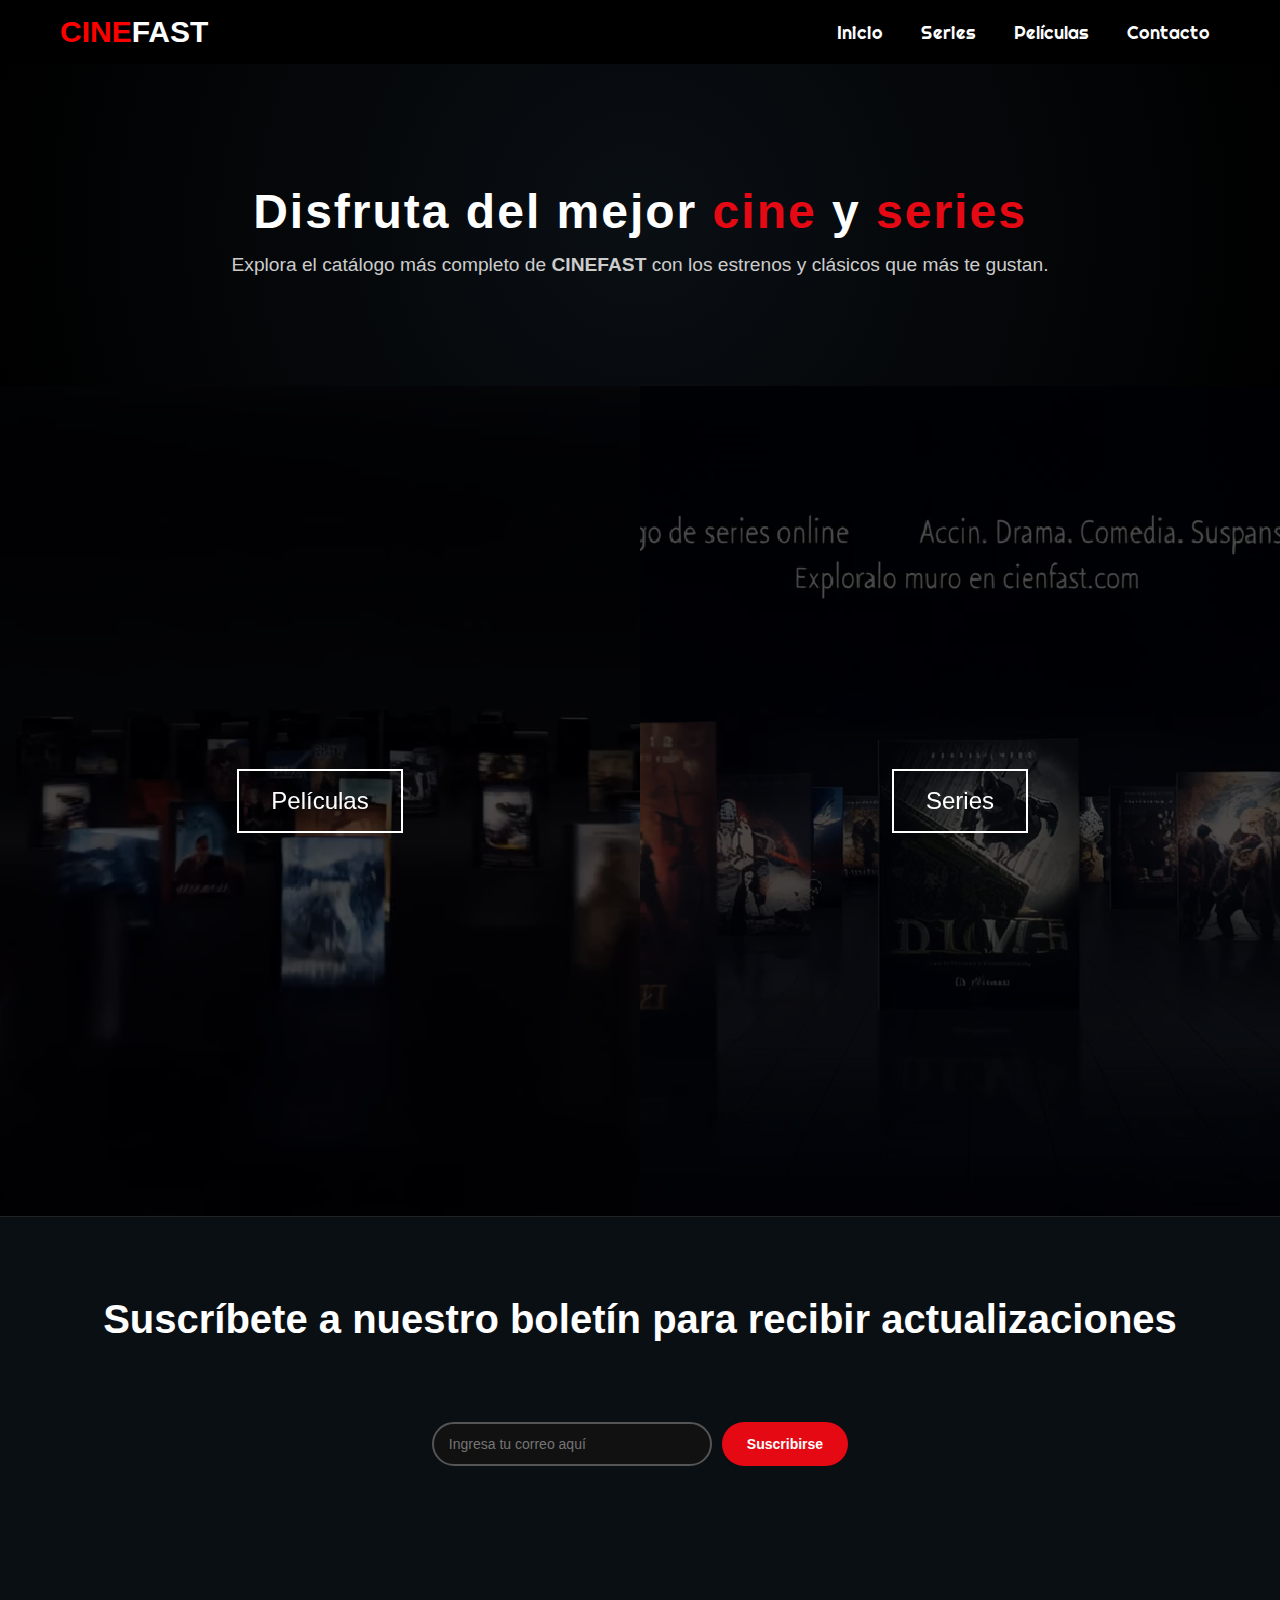
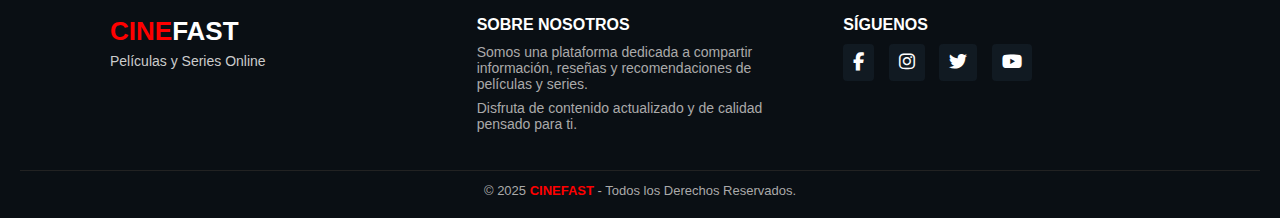
<file: index.html>
<!DOCTYPE html>
<html lang="es">
<head>
  <meta charset="UTF-8">
  <meta name="viewport" content="width=device-width, initial-scale=1.0">
  <title>Series y Películas</title>
  <link rel="stylesheet" href="./CSS/nav.css">
  <link rel="stylesheet" href="./CSS/style.css">
  <link rel="stylesheet" href="https://cdnjs.cloudflare.com/ajax/libs/font-awesome/6.4.0/css/all.min.css">
  <link href="https://fonts.googleapis.com/css2?family=Righteous&family=Work+Sans:wght@300;400;600&display=swap" rel="stylesheet" />
</head>
<body>
  <!-- NAV -->
  <div class="container-header">
    <header>
      <div class="section-logo">
        <a href="#"><span>CINE</span>FAST</a>
      </div>
      <!-- Botón Hamburguesa -->
      <input type="checkbox" id="menu-toggle" />
      <label for="menu-toggle" class="menu-icon">
        <i class="fa-solid fa-bars"></i>
      </label>
      <nav class="nav">
        <ul>
          <li><a href="./index.html" class="activo">Inicio</a></li>
          <li><a href="./series.html">Series</a></li>
          <li><a href="./peliculas.html">Películas</a></li>
          <li><a href="./contacto.html">Contacto</a></li>
        </ul>
      </nav>
    </header>
  </div>

  <!-- SECCIÓN DE PRESENTACIÓN -->
  <section class="intro-section">
    <h1>Disfruta del mejor <span>cine</span> y <span>series</span></h1>
    <p>Explora el catálogo más completo de <strong>CINEFAST</strong> con los estrenos y clásicos que más te gustan.</p>
  </section>

  <!-- CONTENIDO PRINCIPAL -->
  <main class="split-screen">
    <section class="left">
      <video class="bg-video" src="./Videos/peliculas.mp4" muted loop></video>
      <div class="overlay">
        <a href="./peliculas.html" class="btn">Películas</a>
      </div>
    </section>
      
    <section class="right">
      <video class="bg-video" src="./Videos/series.mp4" muted loop></video>
      <div class="overlay">
        <a href="./series.html" class="btn">Series</a>
      </div>
    </section>
  </main>

  <!-- Newsletter -->
  <section class="newsletter">
    <h2>Suscríbete a nuestro boletín para recibir actualizaciones</h2>
    <form class="newsletter-form">
      <input type="email" placeholder="Ingresa tu correo aquí" required>
      <button type="submit">Suscribirse</button>
    </form>
  </section>

  <!-- Footer exclusivo del index -->
  <footer class="footer">
    <div class="footer-content">
      <div class="footer-section logo">
        <h2><span>CINE</span>FAST</h2>
        <p>Películas y Series Online</p>
      </div>

      <div class="footer-section about">
        <h3>SOBRE NOSOTROS</h3>
        <p>
          Somos una plataforma dedicada a compartir información, reseñas 
          y recomendaciones de películas y series. 
        </p>
        <p>
          Disfruta de contenido actualizado y de calidad pensado para ti.
        </p>
      </div>

      <div class="footer-section social">
        <h3>SÍGUENOS</h3>
        <div class="social-links">
          <a href="#"><i class="fab fa-facebook-f"></i></a>
          <a href="#"><i class="fab fa-instagram"></i></a>
          <a href="#"><i class="fab fa-twitter"></i></a>
          <a href="#"><i class="fab fa-youtube"></i></a>
        </div>
      </div>
    </div>

    <div class="footer-bottom">
      <p>© 2025 <span>CINEFAST</span> - Todos los Derechos Reservados.</p>
    </div>
  </footer>

  <script src="./JS/main.js"></script>
</body>
</html>
</file>
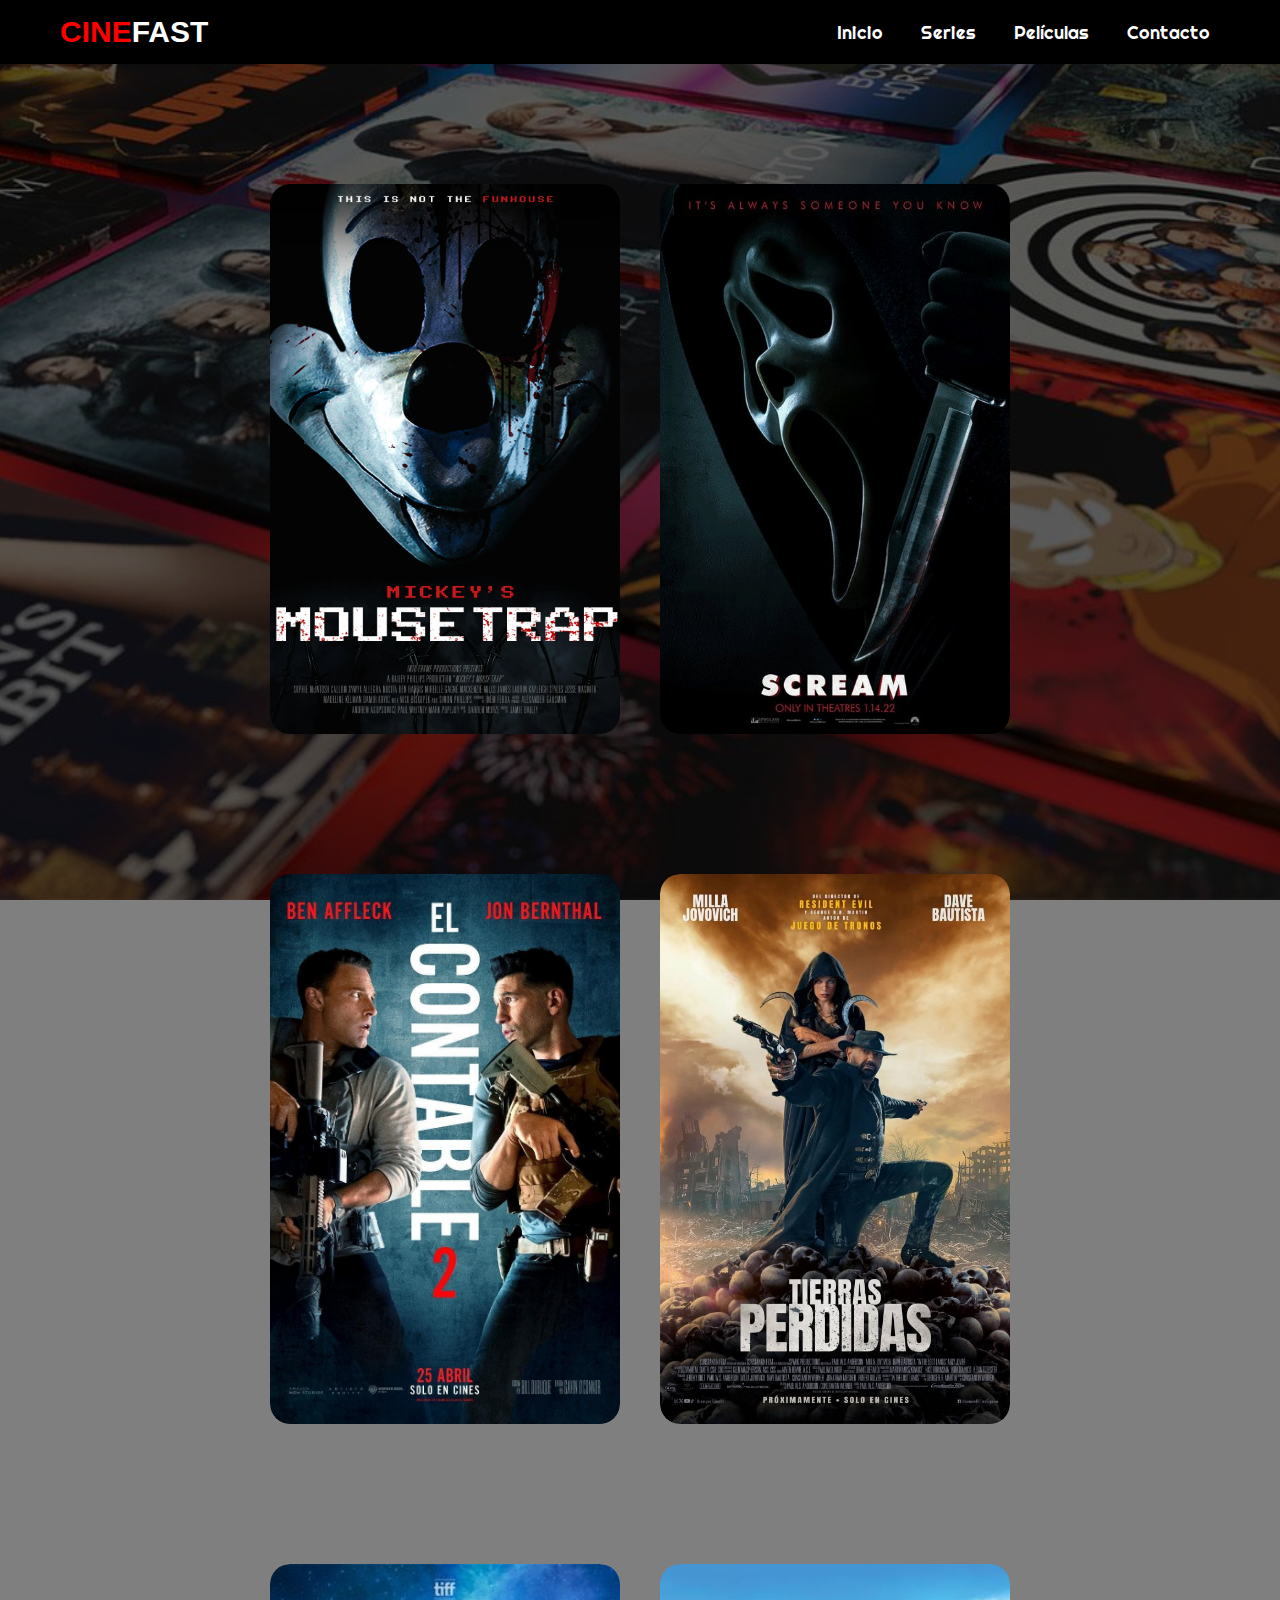
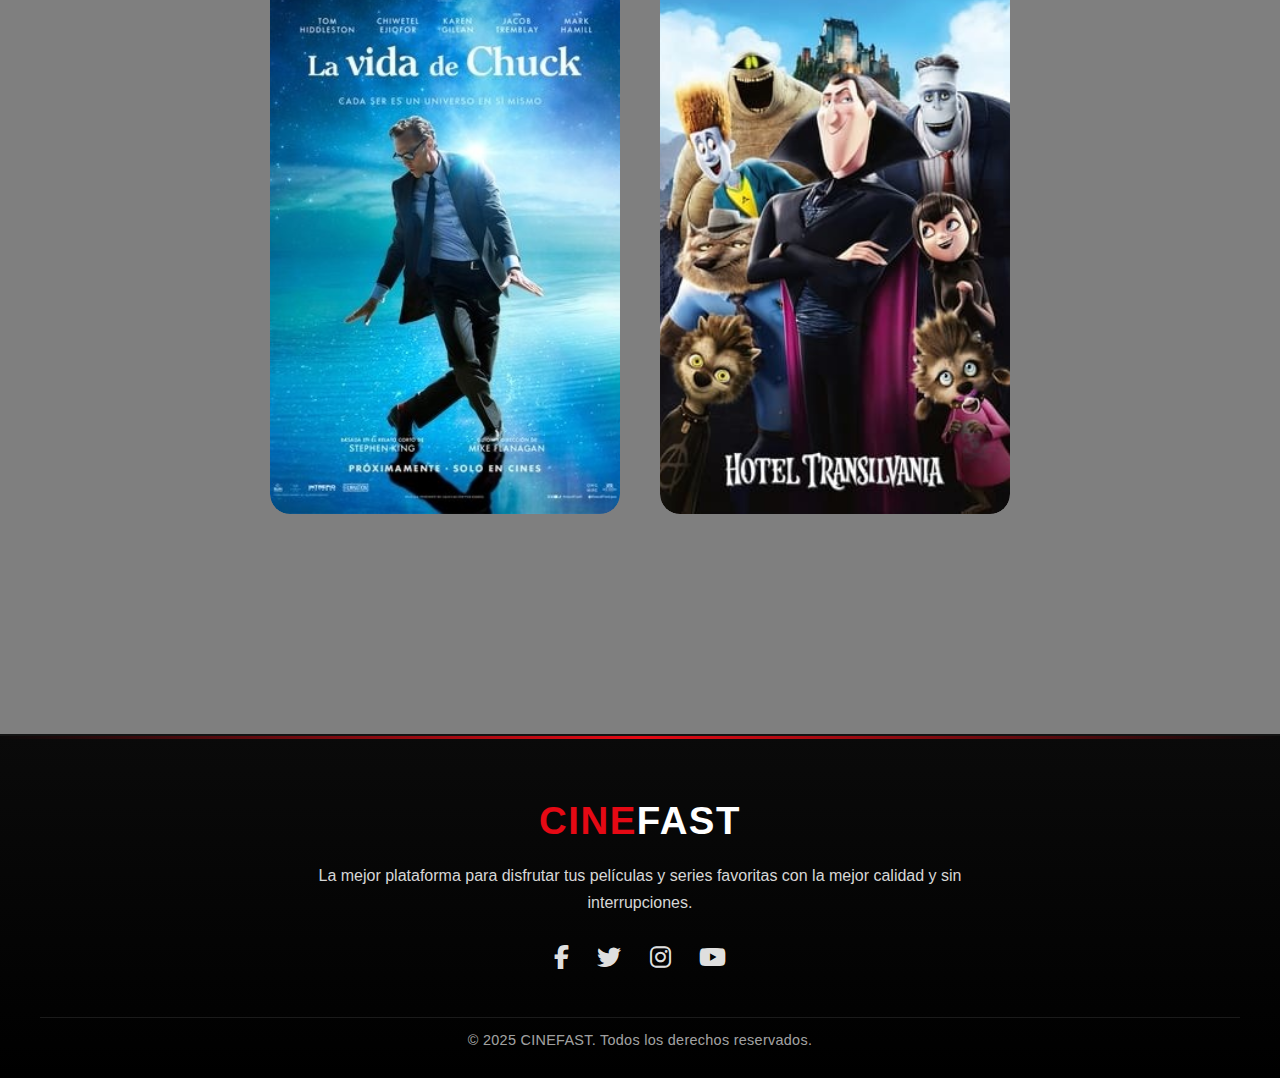
<file: peliculas.html>
<!DOCTYPE html>
<html lang="es">
<head>
  <meta charset="UTF-8" />
  <meta name="viewport" content="width=device-width, initial-scale=1.0" />
  <title>CINEFAST — Películas</title>

  <link rel="stylesheet" href="./CSS/nav.css" />
  <link rel="stylesheet" href="./CSS/peliculas.css" />
  <link rel="stylesheet" href="./CSS/footer.css" />
  <link rel="stylesheet" href="https://cdnjs.cloudflare.com/ajax/libs/font-awesome/6.4.0/css/all.min.css" />
  <link href="https://fonts.googleapis.com/css2?family=Righteous&family=Work+Sans:wght@300;400;600&display=swap" rel="stylesheet" />
</head>
<body>
  <div class="container-header">
    <header>
      <div class="section-logo">
        <a href="./index.html"><span>CINE</span>FAST</a>
      </div>

      <input type="checkbox" id="menu-toggle" />
      <label for="menu-toggle" class="menu-icon">
        <i class="fa-solid fa-bars"></i>
      </label>

      <nav class="nav">
        <ul>
          <li><a href="./index.html">Inicio</a></li>
          <li><a href="./series.html">Series</a></li>
          <li><a href="./peliculas.html" class="activo">Películas</a></li>
          <li><a href="./contacto.html">Contacto</a></li>
        </ul>
      </nav>
    </header>
  </div>

  <section id="catalogo" class="catalogo">
    <div class="catalogo-s">

      <div class="img-box">
        <img src="./IMG/p/terror-2.jpg" alt="Terror 1" />
        <div class="descripcion">
          <h3>Mickeys Mouse Trap</h3>
          <p>Una joven y sus amigos son perseguidos por un asesino con máscara durante la noche.</p>
          <div class="calificacion">
            <i class="fa-solid fa-thumbs-up"></i>
            <i class="fa-solid fa-thumbs-down"></i>
            <span class="rating">⭐6.5</span>
          </div>
        </div>
      </div>

      <div class="img-box">
        <img src="./IMG/p/terror-3.jpg" alt="Terror 2" />
        <div class="descripcion">
          <h3>SCREAM</h3>
          <p>Un asesino misterioso enmascarado aterroriza a un grupo de adolescentes.</p>
          <div class="calificacion">
            <i class="fa-solid fa-thumbs-up"></i>
            <i class="fa-solid fa-thumbs-down"></i>
            <span class="rating">⭐6.3</span>
          </div>
        </div>
      </div>

      <div class="img-box">
        <img src="./IMG/p/accion-1.jpg" alt="Accion 1" />
        <div class="descripcion">
          <h3>El combate 2</h3>
          <p>Un soldado estadounidense escapa de un campo de prisioneros en Vietnam para recuperar su libertad.</p>
          <div class="calificacion">
            <i class="fa-solid fa-thumbs-up"></i>
            <i class="fa-solid fa-thumbs-down"></i>
            <span class="rating">⭐9.3</span>
          </div>
        </div>
      </div>

      <div class="img-box">
        <img src="./IMG/p/accion-2.jpg" alt="Accion 2" />
        <div class="descripcion">
          <h3>Tierras Perdidas</h3>
          <p>Una bruja y un cazador viajan a las Tierras Perdidas en busca de un poder prohibido.</p>
          <div class="calificacion">
            <i class="fa-solid fa-thumbs-up"></i>
            <i class="fa-solid fa-thumbs-down"></i>
            <span class="rating">⭐7.1</span>
          </div>
        </div>
      </div>

      <div class="img-box">
        <img src="./IMG/p/fantasia-1.jpg" alt="Fantasia 1" />
        <div class="descripcion">
          <h3>La vida de Chuck</h3>
          <p>La vida de un hombre se cuenta en reversa, mostrando la belleza en lo cotidiano.</p>
          <div class="calificacion">
            <i class="fa-solid fa-thumbs-up"></i>
            <i class="fa-solid fa-thumbs-down"></i>
            <span class="rating">⭐7.5</span>
          </div>
        </div>
      </div>

      <div class="img-box">
        <img src="./IMG/p/fantasia-4.jpg" alt="Fantasia 2" />
        <div class="descripcion">
          <h3>Hotel Transilvania</h3>
          <p>Un hotel para monstruos se complica cuando un humano se enamora de la hija de Drácula</p>
          <div class="calificacion">
            <i class="fa-solid fa-thumbs-up"></i>
            <i class="fa-solid fa-thumbs-down"></i>
            <span class="rating">⭐8.5</span>
          </div>
        </div>
      </div>

    </div>
  </section>

  <footer>
    <div class="footer-content">
      <h2 class="footer-logo"><span>CINE</span><span>FAST</span></h2>
      <p class="footer-description">
      La mejor plataforma para disfrutar tus películas y series favoritas con la mejor calidad y sin interrupciones.
      </p>
      <div class="footer-socials">
        <a href="#"><i class="fab fa-facebook-f"></i></a>
        <a href="#"><i class="fab fa-twitter"></i></a>
        <a href="#"><i class="fab fa-instagram"></i></a>
        <a href="#"><i class="fab fa-youtube"></i></a>
      </div>
      <div class="footer-bottom">
        © 2025 CINEFAST. Todos los derechos reservados.
      </div>
    </div>
  </footer>
  <script src="./JS/main.js" defer></script>
</body>
</html>
</file>
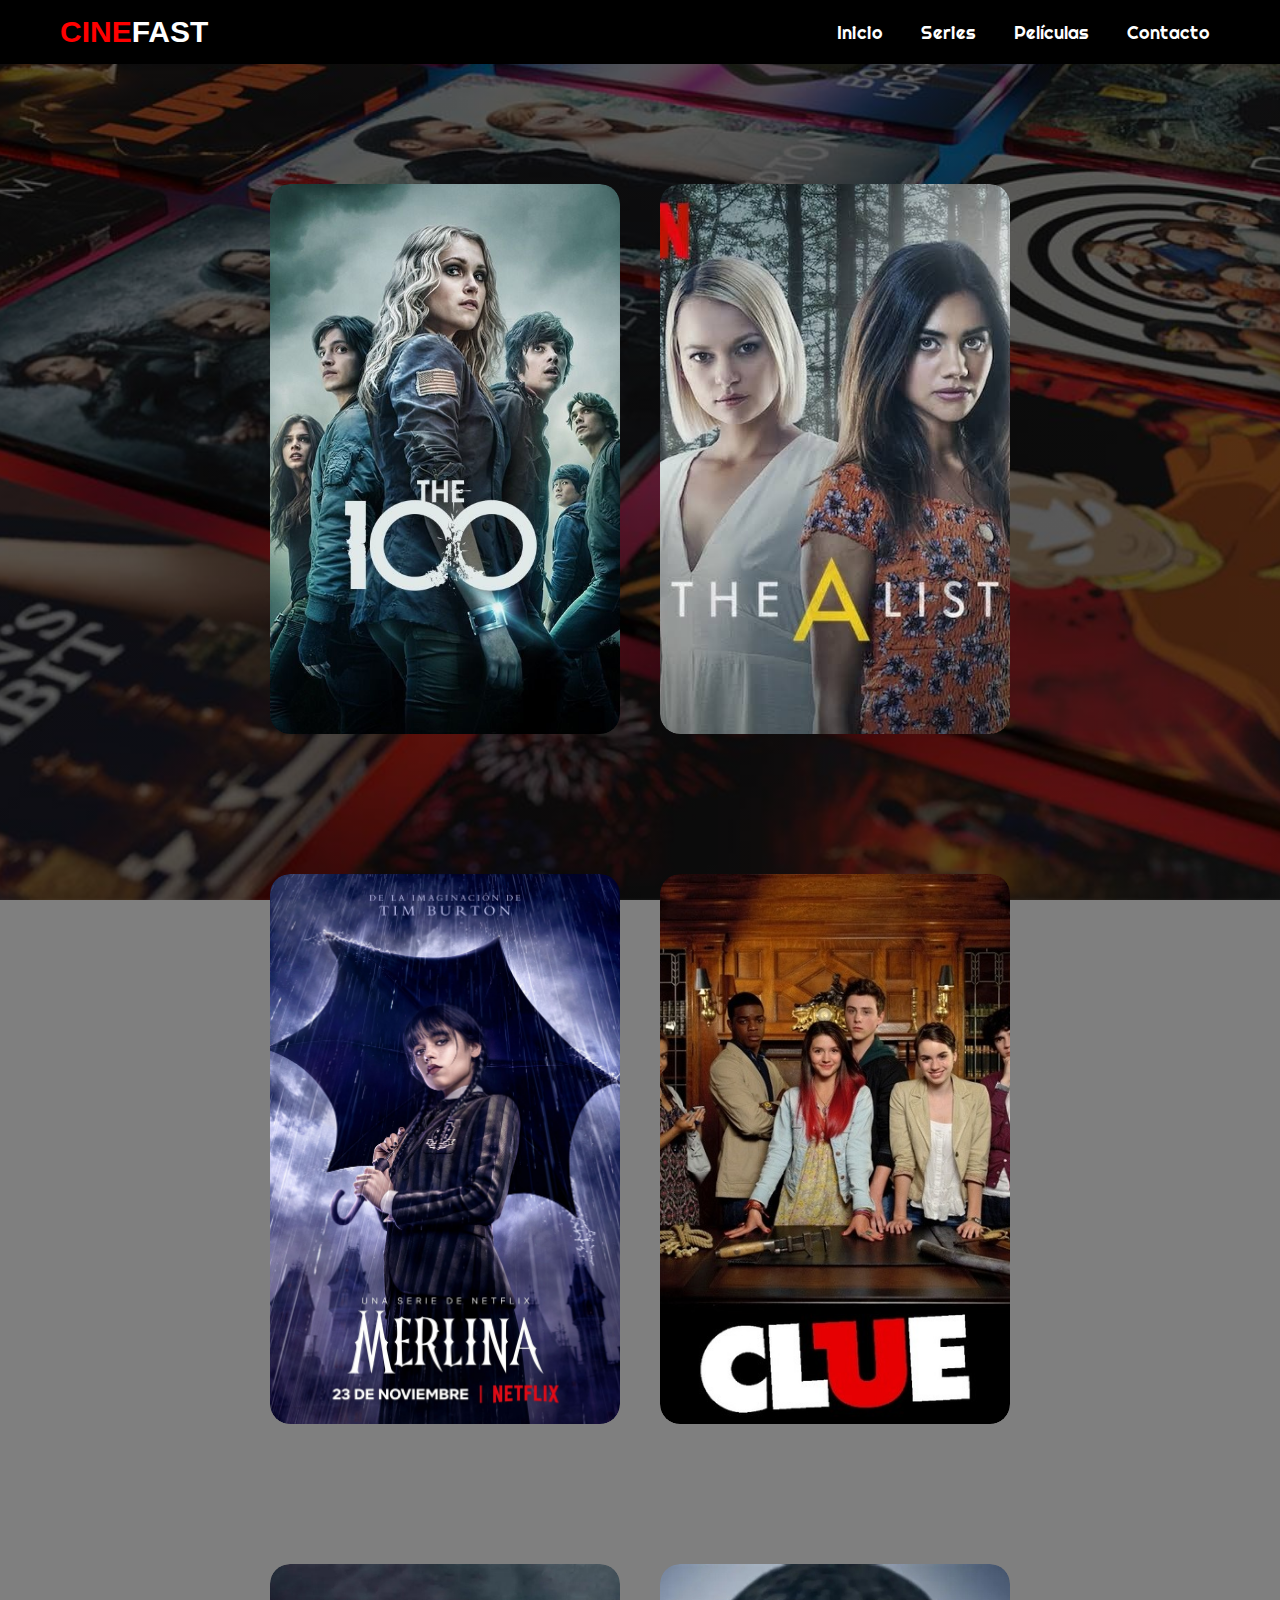
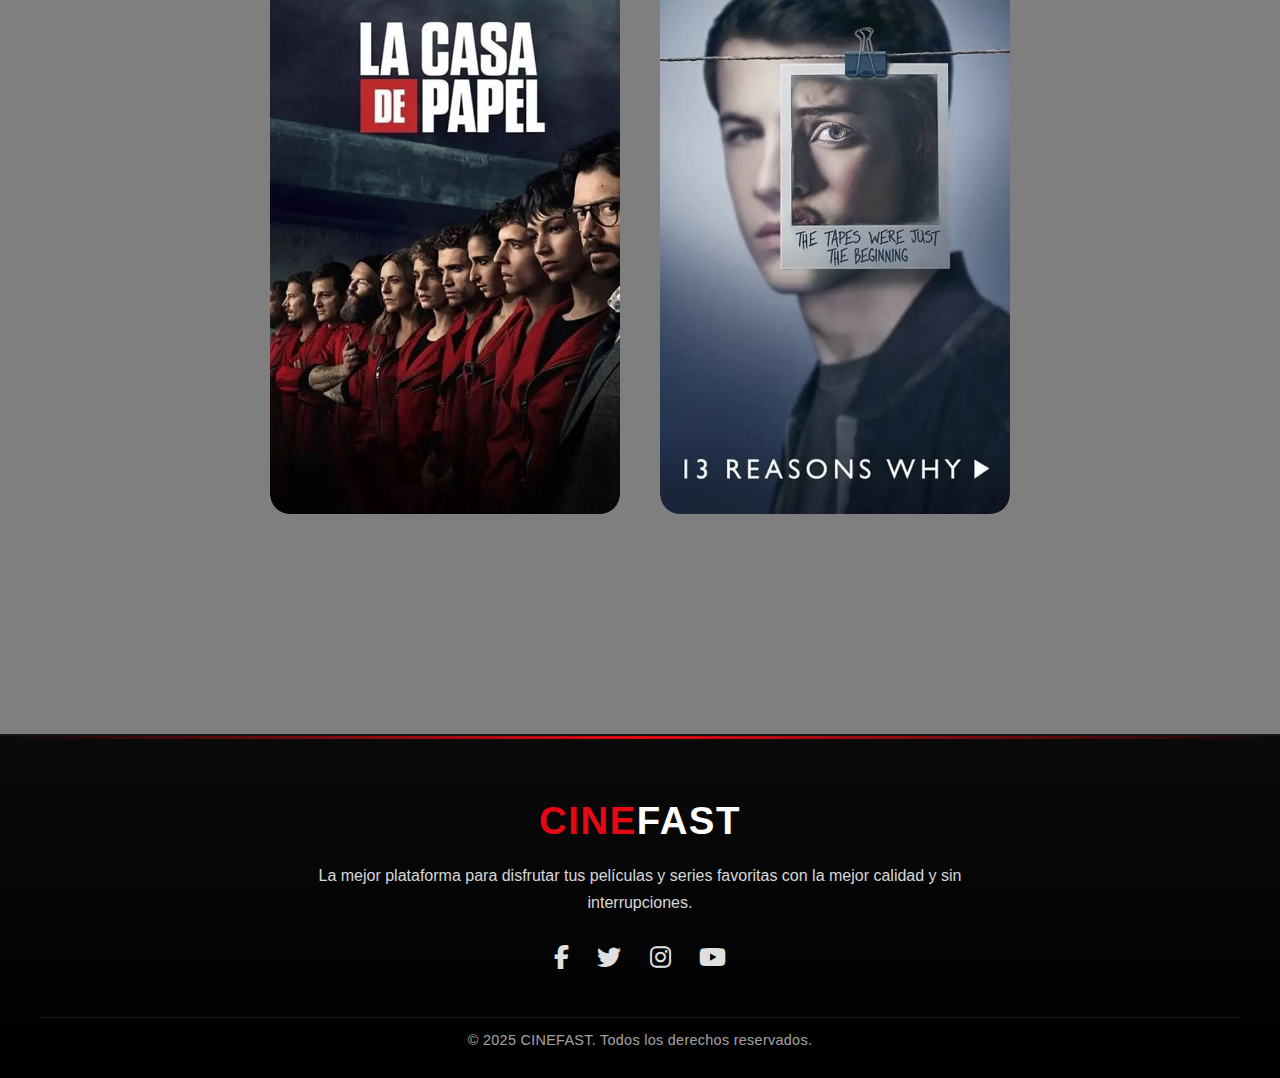
<file: series.html>
<!DOCTYPE html>
<html lang="es">
<head>
  <meta charset="UTF-8" />
  <meta name="viewport" content="width=device-width, initial-scale=1.0" />
  <title>CINEFAST — Series</title>

  <link rel="stylesheet" href="./CSS/nav.css" />
  <link rel="stylesheet" href="./CSS/series.css" />
  <link rel="stylesheet" href="./CSS/footer.css" />
  <link rel="stylesheet" href="https://cdnjs.cloudflare.com/ajax/libs/font-awesome/6.4.0/css/all.min.css" />
  <link href="https://fonts.googleapis.com/css2?family=Righteous&family=Work+Sans:wght@300;400;600&display=swap" rel="stylesheet" />
</head>
<body>
  <div class="container-header">
    <header>
      <div class="section-logo">
        <a href="./index.html"><span>CINE</span>FAST</a>
      </div>

      <input type="checkbox" id="menu-toggle" />
      <label for="menu-toggle" class="menu-icon">
        <i class="fa-solid fa-bars"></i>
      </label>

      <nav class="nav">
        <ul>
          <li><a href="./index.html">Inicio</a></li>
          <li><a href="./series.html" class="activo">Series</a></li>
          <li><a href="./peliculas.html">Películas</a></li>
          <li><a href="./contacto.html">Contacto</a></li>
        </ul>
      </nav>
    </header>
  </div>

  <section id="catalogo" class="catalogo">
    <div class="catalogo-s">

      <div class="img-box">
        <img src="./IMG/s/serie-1.jpg" alt="The 100" />
        <div class="info">
          <h3>The 100</h3>
          <p>Un grupo de jóvenes regresa a la Tierra después de un desastre nuclear.</p>
          <div class="actions">
            <i class="fa-solid fa-thumbs-up"></i>
            <i class="fa-solid fa-thumbs-down"></i>
            <span class="rating">⭐8.4</span>
          </div>
        </div>
      </div>

      <div class="img-box">
        <img src="./IMG/s/serie-2.jpg" alt="The A List" />
        <div class="info">
          <h3>The A List</h3>
          <p>Adolescentes en un campamento descubren oscuros secretos.</p>
          <div class="actions">
            <i class="fa-solid fa-thumbs-up"></i>
            <i class="fa-solid fa-thumbs-down"></i>
            <span class="rating">⭐7.2</span>
          </div>
        </div>
      </div>

      <div class="img-box">
        <img src="./IMG/s/serie-3.jpg" alt="Merlina" />
        <div class="info">
          <h3>Merlina</h3>
          <p>La hija de los Addams enfrenta misterios en su nueva escuela.</p>
          <div class="actions">
            <i class="fa-solid fa-thumbs-up"></i>
            <i class="fa-solid fa-thumbs-down"></i>
            <span class="rating">⭐8.1</span>
          </div>
        </div>
      </div>

      <div class="img-box">
        <img src="./IMG/s/serie-4.jpg" alt="Clue" />
        <div class="info">
          <h3>Clue</h3>
          <p>Adaptación del clásico misterio de asesinatos.</p>
          <div class="actions">
            <i class="fa-solid fa-thumbs-up"></i>
            <i class="fa-solid fa-thumbs-down"></i>
            <span class="rating">⭐6.8</span>
          </div>
        </div>
      </div>

      <div class="img-box">
        <img src="./IMG/s/serie-5.jpg" alt="La casa de papel" />
        <div class="info">
          <h3>La casa de papel</h3>
          <p>Un grupo planea y ejecuta grandes atracos con astucia.</p>
          <div class="actions">
            <i class="fa-solid fa-thumbs-up"></i>
            <i class="fa-solid fa-thumbs-down"></i>
            <span class="rating">⭐8.2</span>
          </div>
        </div>
      </div>

      <div class="img-box">
        <img src="./IMG/s/serie-6.jpg" alt="13 Reasons Why" />
        <div class="info">
          <h3>13 Reasons Why</h3>
          <p>Drama adolescente que explora consecuencias y secretos.</p>
          <div class="actions">
            <i class="fa-solid fa-thumbs-up"></i>
            <i class="fa-solid fa-thumbs-down"></i>
            <span class="rating">⭐7.5</span>
          </div>
        </div>
      </div>

    </div>
  </section>
  <footer>
    <div class="footer-content">
      <h2 class="footer-logo"><span>CINE</span><span>FAST</span></h2>
      <p class="footer-description">
      La mejor plataforma para disfrutar tus películas y series favoritas con la mejor calidad y sin interrupciones.
      </p>
      <div class="footer-socials">
        <a href="#"><i class="fab fa-facebook-f"></i></a>
        <a href="#"><i class="fab fa-twitter"></i></a>
        <a href="#"><i class="fab fa-instagram"></i></a>
        <a href="#"><i class="fab fa-youtube"></i></a>
      </div>
      <div class="footer-bottom">
        © 2025 CINEFAST. Todos los derechos reservados.
      </div>
    </div>
  </footer>
  <script src="./JS/main.js" defer></script>
</body>
</html>
</file>
<file: CSS/nav.css>
/* nav */
* {
  margin: 0;
  padding: 0;
  box-sizing: border-box;
  font-family: Arial, Helvetica, sans-serif;
}

/* Header principal */
.container-header header {
  width: 100%;
  display: flex;
  justify-content: space-between;
  align-items: center;
  padding: 15px 60px;
  background-color: black;
  position: relative; /* necesario para el menú absoluto en móvil */
}

/* Ocultar el checkbox */
#menu-toggle {
  display: none;
}

/* Ícono hamburguesa */
.menu-icon {
  font-size: 28px;
  color: #e50000;
  cursor: pointer;
  display: none;
}

/* Logo y nombre */
.section-logo a,
.section-logo h2 {
  font-size: 30px;
  font-weight: bold;
  color: white;
  text-decoration: none;
}
.section-logo span {
  color: red;
  font-size: 30px;
}

/* Menu horizontal por defecto */
.container-header header nav ul {
  display: flex;
  list-style: none;
  gap: 18px;
  align-items: center;
  margin: 0;
  padding: 0;
}

.container-header header nav ul li a {
  font-family: 'Righteous', sans-serif;
  font-size: 18px;
  color: white;
  text-decoration: none;
  padding: 8px 10px;
  border-radius: 6px;
  transition: color 0.2s ease, background .12s;
}

.container-header header nav ul li a:hover {
  color: #e70c0c;
  background: rgba(255,255,255,0.03);
}

/* -------------------
   Reglas para pantallas pequeñas
   ------------------- */
@media (max-width: 768px) {

  /* Mostrar el icono hamburguesa */
  .menu-icon {
    display: block;
    position: absolute;
    top: 15px;
    right: 25px;
    z-index: 1000;
  }

  /* Ocultar el menú horizontal (se mostrará el menú vertical) */
  .container-header header nav ul {
    display: none;                /* <- oculto por defecto en móvil */
    flex-direction: column;
    position: absolute;
    top: 70px;
    right: 20px;
    width: calc(100% - 40px);
    max-width: 320px;
    background: rgba(0, 0, 0, 0.95);
    backdrop-filter: blur(6px);   /* efecto borroso */
    border-radius: 12px;
    padding: 18px;
    gap: 16px;
    box-shadow: 0 8px 30px rgba(0,0,0,0.6);
  }

  /* Enlaces más grandes en móvil */
  .container-header header nav ul li a {
    font-size: 20px;
    padding: 10px 12px;
    color: #fff;
  }

  /* Mostrar menú cuando el checkbox esté activado */
  #menu-toggle:checked ~ nav ul {
    display: flex;
  }
}
</file>
<file: CSS/peliculas.css>
body {
  background: linear-gradient(rgba(0,0,0,0.5), rgba(0,0,0,0.5)),
    url(../IMG/fondo_index.jpg) no-repeat center center fixed;
  background-size: cover;
  padding: 0;
  margin: 0;
  font-family: 'Work Sans', Arial, sans-serif;
  color: #fff;
}

.catalogo-s {
  display: flex;
  flex-wrap: wrap;
  gap: 40px;
  justify-content: center;
  align-items: flex-start;
  padding: 120px 100px;
  box-sizing: border-box;
}

.img-box {
  position: relative;
  overflow: hidden;
  margin-bottom: 100px;
  border-radius: 20px;
  cursor: pointer;
  display: inline-block;
  width: 350px;
}

.img-box img {
  display: block;
  height: 550px;
  width: 100%;
  border-radius: 20px;
  transition: transform 0.4s ease;
  position: relative;
  z-index: 1;
  -webkit-user-drag: none;
  object-fit: cover;
}

.img-box:hover img {
  transform: scale(1.06);
}

.img-box::after {
  content: "";
  position: absolute;
  inset: 0;
  background: linear-gradient(to top, rgba(0,0,0,0.85) 20%, rgba(0,0,0,0.5) 40%, rgba(0,0,0,0) 100%);
  opacity: 0;
  transition: opacity 0.35s ease;
  border-radius: 20px;
  z-index: 2;
}

.descripcion {
  position: absolute;
  bottom: 22px;
  left: 20px;
  right: 20px;
  color: #ffffff;
  opacity: 0;
  transform: translateY(18px);
  transition: opacity 0.35s ease, transform 0.35s ease;
  z-index: 3;
  pointer-events: auto;
  text-shadow: 0 2px 6px rgba(0,0,0,0.6);
}

.descripcion h3 {
  margin: 0;
  font-size: 20px;
  letter-spacing: 0.2px;
  font-family: 'Righteous', sans-serif;
}

.descripcion p {
  margin: 6px 0 0;
  font-size: 13px;
  line-height: 1.25;
  opacity: 0.95;
  max-height: 3.3em;
  overflow: hidden;
}

.img-box:hover::after {
  opacity: 1;
}

.img-box:hover .descripcion {
  opacity: 1;
  transform: translateY(0);
}

.calificacion {
  margin-top: 12px;
  display: flex;
  align-items: center;
  gap: 16px;
  font-size: 18px;
}

.calificacion i {
  cursor: pointer;
  transition: transform 0.25s ease, color 0.25s ease;
}

.calificacion i.fa-thumbs-up:hover {
  color: #4CAF50;
  transform: scale(1.2);
}

.calificacion i.fa-thumbs-down:hover {
  color: #E53935;
  transform: scale(1.2);
}

.rating {
  font-size: 16px;
  color: gold;
  font-weight: bold;
}

@media (max-width: 900px) {
  .img-box img {
    height: 420px;
  }
}

@media (max-width: 768px) {
  .catalogo-s {
    padding: 30px 16px;
    gap: 20px;
  }

  .img-box {
    width: 250px;
  }

  .img-box img {
    height: 320px;
  }

  .descripcion h3 { font-size: 16px; }
  .descripcion p { font-size: 12px; }

  .container-header header nav ul {
    position: absolute !important;
    top: 70px !important;
    right: 20px !important;
    z-index: 9999 !important;
    background: rgba(0, 0, 0, 0.8) !important;
    backdrop-filter: blur(6px) !important;
    border-radius: 12px !important;
    transition: all 0.3s ease !important;
  }
}
</file>
<file: CSS/footer.css>
/* === FOOTER GLOBAL MODERNO - CINEFAST === */
footer {
  background: linear-gradient(180deg, #0a0a0a 0%, #000 100%);
  color: #fff;
  text-align: center;
  padding: 60px 25px 30px;
  font-family: 'Work Sans', sans-serif;
  border-top: 2px solid rgba(255, 255, 255, 0.08);
  position: relative;
  overflow: hidden;
  z-index: 5;
}

/* Efecto de brillo suave superior */
footer::before {
  content: "";
  position: absolute;
  top: 0;
  left: 0;
  width: 100%;
  height: 3px;
  background: linear-gradient(90deg, transparent, #e50914, transparent);
  animation: glowline 4s linear infinite;
}

@keyframes glowline {
  0% { transform: translateX(-100%); }
  100% { transform: translateX(100%); }
}

/* Contenedor general */
.footer-content {
  max-width: 1200px;
  margin: 0 auto;
}

/* LOGO */
.footer-logo {
  font-family: 'Righteous', sans-serif;
  font-size: 2.4rem;
  letter-spacing: 1.5px;
  margin-bottom: 10px;
  text-transform: uppercase;
  cursor: default;
}

.footer-logo span:first-child {
  color: #e50914;
}

.footer-logo span:last-child {
  color: #fff;
}

/* Descripción */
.footer-description {
  font-size: 1rem;
  color: rgba(255, 255, 255, 0.85);
  margin: 18px auto 28px;
  max-width: 700px;
  line-height: 1.7;
}

/* Redes sociales */
.footer-socials {
  margin: 25px 0;
}

.footer-socials a {
  display: inline-block;
  margin: 0 12px;
  color: rgba(255,255,255,0.9);
  font-size: 1.5rem;
  transition: all 0.3s ease;
}

.footer-socials a:hover {
  color: #e50914;
  transform: translateY(-3px) scale(1.15);
}

/* Línea inferior */
.footer-bottom {
  margin-top: 45px;
  border-top: 1px solid rgba(255,255,255,0.1);
  padding-top: 14px;
  font-size: 0.9rem;
  color: rgba(255,255,255,0.65);
  letter-spacing: 0.3px;
}

/* Pequeña animación de resplandor en el logo */
.footer-logo:hover {
  text-shadow: 0 0 10px rgba(229, 9, 20, 0.5);
  transition: text-shadow 0.3s ease;
}

/* ---------- RESPONSIVE ---------- */
@media (max-width: 600px) {
  .footer-logo {
    font-size: 2rem;
  }
  .footer-description {
    font-size: 0.9rem;
    margin-bottom: 24px;
  }
  .footer-socials a {
    font-size: 1.3rem;
    margin: 0 9px;
  }
}
</file>
<file: CSS/series.css>
body {
  background: linear-gradient(rgba(0,0,0,0.5), rgba(0,0,0,0.5)),
    url(../IMG/fondo_index.jpg) no-repeat center center fixed;
  background-size: cover;
  margin: 0;
  padding: 0;
  font-family: 'Work Sans', Arial, sans-serif;
  color: #fff;
}

.catalogo-s {
  display: flex;
  flex-wrap: wrap;
  gap: 40px;
  justify-content: center;
  align-items: flex-start;
  padding: 120px 100px;
  box-sizing: border-box;
}

.img-box {
  position: relative;
  overflow: hidden;
  border-radius: 20px;
  cursor: pointer;
  display: inline-block;
  width: 350px;
  margin-bottom: 100px;
}

.img-box img {
  display: block;
  height: 550px;
  width: 100%;
  border-radius: 20px;
  transition: transform 0.4s ease;
  object-fit: cover;
  -webkit-user-drag: none;
  z-index: 1;
}

.img-box:hover img {
  transform: scale(1.06);
}

.img-box::after {
  content: "";
  position: absolute;
  inset: 0;
  background: linear-gradient(to top, rgba(0,0,0,0.85) 20%, rgba(0,0,0,0.5) 40%, rgba(0,0,0,0) 100%);
  opacity: 0;
  transition: opacity 0.35s ease;
  border-radius: 20px;
  z-index: 2;
}

.info {
  position: absolute;
  bottom: 22px;
  left: 20px;
  right: 20px;
  color: #fff;
  opacity: 0;
  transform: translateY(18px);
  transition: opacity 0.35s ease, transform 0.35s ease;
  z-index: 3;
  pointer-events: auto;
  text-shadow: 0 2px 6px rgba(0,0,0,0.6);
}

.info h3 {
  margin: 0;
  font-size: 20px;
  letter-spacing: 0.2px;
  font-family: 'Righteous', sans-serif;
}

.info p {
  margin: 6px 0 0;
  font-size: 13px;
  line-height: 1.25;
  opacity: 0.95;
  max-height: 3.3em;
  overflow: hidden;
}

.img-box:hover::after {
  opacity: 1;
}

.img-box:hover .info {
  opacity: 1;
  transform: translateY(0);
}

.actions {
  margin-top: 12px;
  display: flex;
  align-items: center;
  gap: 16px;
  font-size: 18px;
}

.actions i {
  cursor: pointer;
  transition: transform 0.25s ease, color 0.25s ease;
}

.actions i.fa-thumbs-up:hover {
  color: #4CAF50;
  transform: scale(1.2);
}

.actions i.fa-thumbs-down:hover {
  color: #E53935;
  transform: scale(1.2);
}

.rating {
  font-size: 16px;
  color: gold;
  font-weight: bold;
}

@media (max-width: 900px) {
  .img-box img {
    height: 420px;
  }
}

@media (max-width: 768px) {
  .catalogo-s {
    padding: 30px 16px;
    gap: 20px;
  }

  .img-box {
    width: 250px;
  }

  .img-box img {
    height: 320px;
  }

  .info h3 { font-size: 16px; }
  .info p { font-size: 12px; }

  .container-header header nav ul {
    position: absolute !important;
    top: 70px !important;
    right: 20px !important;
    z-index: 9999 !important;
    background: rgba(0, 0, 0, 0.8) !important;
    backdrop-filter: blur(6px) !important;
    border-radius: 12px !important;
    transition: all 0.3s ease !important;
  }
}
</file>
<file: CSS/style.css>
/* Reset básico */
* {
  margin: 0;
  padding: 0;
  box-sizing: border-box;
}

body {
  background: #000;
  font-family: Arial, sans-serif;
  color: #fff;
  height: 100vh;
  overflow-x: hidden;
}

/* PANTALLA DIVIDIDA */
.split-screen {
  display: flex;
  height: calc(100vh - 70px); /* resta altura del nav */
}

.split-screen section {
  position: relative;
  flex: 1;
  overflow: hidden;
}

/* Video de fondo */
.bg-video {
  position: absolute;
  top: 0;
  left: 0;
  width: 100%;
  height: 100%;
  object-fit: cover;
  opacity: 0.3;
  transition: opacity 0.5s;
  pointer-events: none; /* evita que bloquee el hover */
}

/* Reproduce al pasar el mouse */
.bg-video {
  opacity: 0.3;
  transition: opacity 0.4s;
}

section:hover .bg-video {
  opacity: 0.9;
}

/* Botones centrales */
.overlay {
  position: relative;
  z-index: 1;
  height: 100%;
  display: flex;
  align-items: center;
  justify-content: center;
}

.btn {
  padding: 1rem 2rem;
  font-size: 1.5rem;
  border: 2px solid #fff;
  color: #fff;
  background: transparent;
  text-decoration: none;
  transition: all 0.4s;
}

.btn:hover {
  background: #e50914;
  border-color: #e50914;
  transform: scale(1.1);
}

/* Fondo negro al hacer scroll */
main {
  background: #000;
}

/* Opcional: keyframe para arranque */
@keyframes playVideo {
  from { opacity: 0.3; }
  to { opacity: 0.9; }
}

/* Newsletter */
.newsletter {
  background: #0a0f14;
  text-align: center;
  padding: 40px 20px 100px 20px;
  border-top: 1px solid #222;
}

.newsletter h2 {
  color: #fff;
  font-size: 40px;
  margin-bottom: 20px;
  padding: 40px 0px 0px 0px;
}

.newsletter-form {
  display: flex;
  justify-content: center;
  flex-wrap: wrap;
  gap: 10px;
  padding: 60px 0px 0px 0px;
}

/* Input */
.newsletter-form input {
  padding: 12px 15px;
  border: 2px solid #555;
  border-radius: 25px;
  outline: none;
  width: 280px;
  font-size: 14px;
  transition: all 0.3s ease;
  background: #111;
  color: #fff;
}

.newsletter-form input:focus {
  border-color: #ff1a1a;
  box-shadow: 0 0 8px rgba(255, 0, 0, 0.6);
}

/* Botón */
.newsletter-form button {
  padding: 12px 25px;
  border: none;
  border-radius: 25px;
  background: #e50914; /* rojo Netflix */
  color: #fff;
  font-weight: bold;
  cursor: pointer;
  font-size: 14px;
  transition: all 0.3s ease;
}

.newsletter-form button:hover {
  background: #ff1a1a;
  transform: scale(1.05);
}

.newsletter-form button:active {
  background: #ff4d4d;
  transform: scale(0.95);
}


.footer {
  background: #0a0f14;
  color: #fff;
  padding: 40px 20px 20px;
  font-family: Arial, Helvetica, sans-serif;
}

.footer-content {
  display: flex;
  justify-content: space-between;
  flex-wrap: wrap;
  max-width: 1100px;
  margin: 0 auto;
}

.footer-section {
  flex: 1;
  min-width: 250px;
  margin: 10px 20px;
}

/* Logo y nombre */
.footer-section.logo h2 {
  font-size: 26px;
  font-weight: bold;
}

.footer-section.logo h2 span {
  color: red;
}

.footer-section.logo p {
  margin-top: 6px;
  font-size: 14px;
  color: #ccc;
}

/* Sobre nosotros */
.footer-section.about h3 {
  font-size: 16px;
  margin-bottom: 10px;
  font-weight: bold;
}

.footer-section.about p {
  font-size: 14px;
  color: #aaa;
  margin-bottom: 8px;
}

/* Redes sociales */
.footer-section.social h3 {
  font-size: 16px;
  margin-bottom: 10px;
  font-weight: bold;
}

.social-links a {
  display: inline-block;
  margin-right: 10px;
  font-size: 18px;
  color: #fff;
  background: #111a22;
  padding: 8px 10px;
  border-radius: 4px;
  transition: all 0.3s ease;
}

.social-links a:hover {
  background: red;
  color: #fff;
}

/* Parte inferior */
.footer-bottom {
  text-align: center;
  margin-top: 20px;
  border-top: 1px solid #222;
  padding-top: 12px;
  font-size: 13px;
  color: #aaa;
}

.footer-bottom span {
  color: red;
  font-weight: bold;
}

/* Parte adicional */
/* Sección introductoria */
.intro-section {
  text-align: center;
  padding: 120px 20px 80px 20px;
  background: radial-gradient(circle at center, #0a0f14 0%, #000 100%);
}

.intro-section h1 {
  font-size: 3rem;
  margin-bottom: 15px;
  letter-spacing: 2px;
  color: #fff;
}

.intro-section h1 span {
  color: #e50914;
}

.intro-section p {
  font-size: 1.2rem;
  color: #ccc;
  margin-bottom: 30px;
}
</file>
